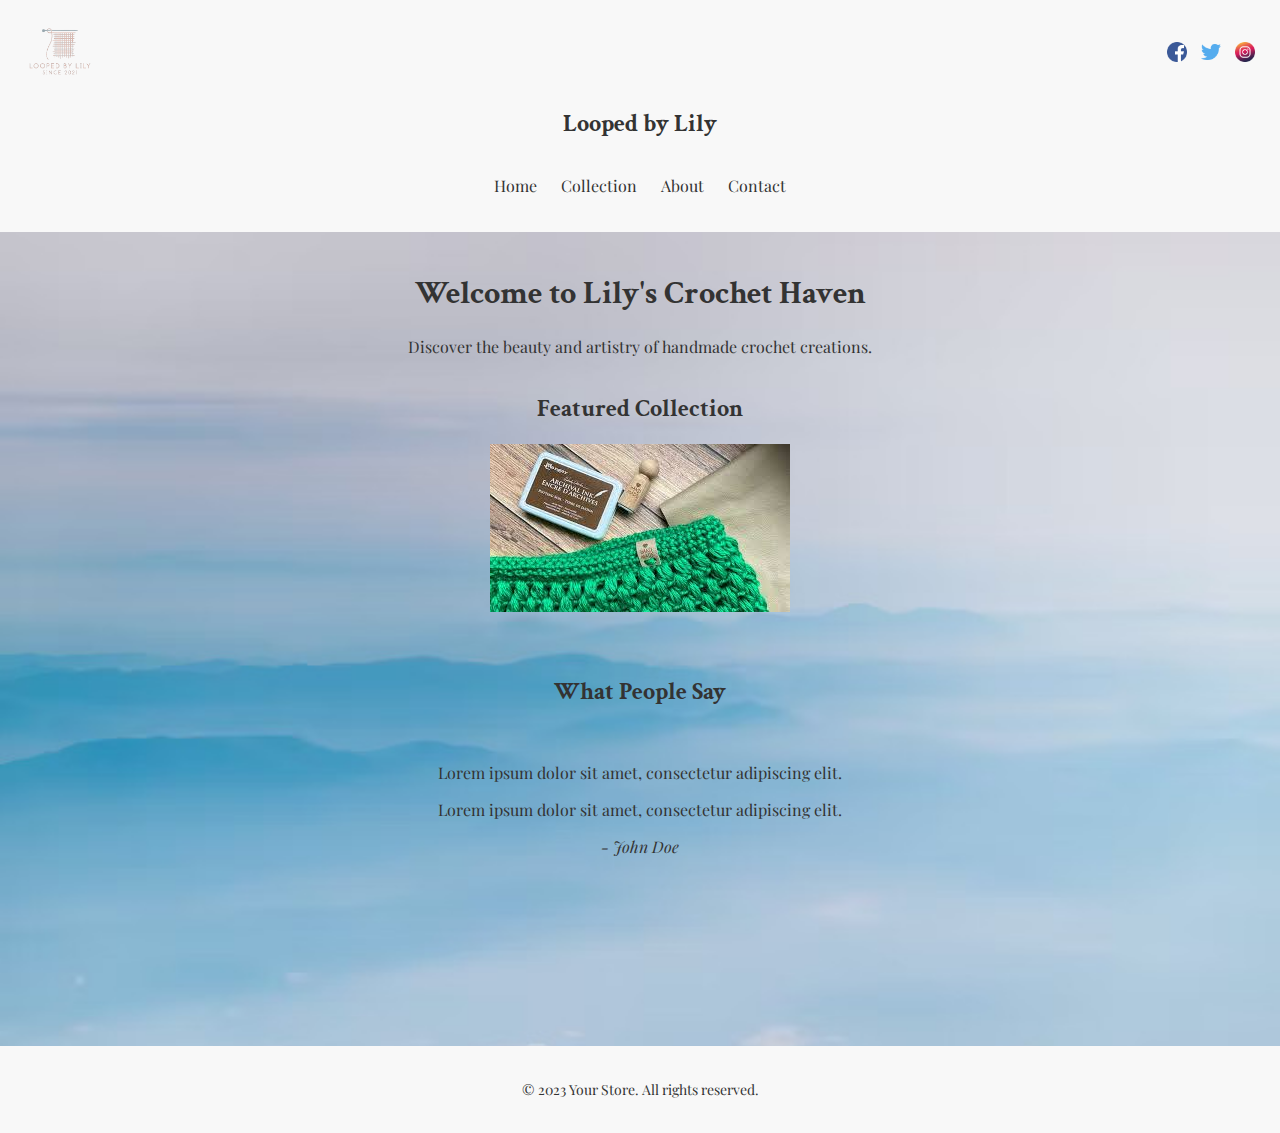
<file: index.html>
<!DOCTYPE html>
<html>
<head>
    <title>Simple E-commerce Site</title>
    <link rel="stylesheet" type="text/css" href="styles.css">
    <link href="https://fonts.googleapis.com/css2?family=Playfair+Display:wght@400;700&family=Crimson+Text:wght@400;700&family=Lora:ital,wght@0,400;0,700;1,400&family=Dancing+Script:wght@400;700&family=Pacifico&display=swap" rel="stylesheet">
</head>
<body>
    <div id="header-container"></div>
    <header>
        <div class="header-top">
            <div class="logo">
                <img src="images/logo.png" alt="Logo">
            </div>
            <div class="header-text">
            </div>
            <div class="social-links">
                <a href="#" target="_blank"><img src="images/facebook.png" alt="Facebook"></a>
                <a href="#" target="_blank"><img src="images/twitter.png" alt="Twitter"></a>
                <a href="#" target="_blank"><img src="images/instagram.png" alt="Instagram"></a>
            </div>
        </div>
        <div class="header-bottom">
            <div class="welcome">
                <h2>Looped by Lily</h2>
            </div>
            <nav>
                <ul>
                    <li><a href="index.html">Home</a></li>
                    <li><a href="collection.html">Collection</a></li>
                    <li><a href="about.html">About</a></li>
                    <li><a href="contact.html">Contact</a></li>
                </ul>
            </nav>
        </div>
    </header>
    <main class="center-content main-section">
        <section class="hero-section">
            <h1>Welcome to Lily's Crochet Haven</h1>
            <p>Discover the beauty and artistry of handmade crochet creations.</p>
        </section>
        <section class="featured-section">
            <h2>Featured Collection</h2>
            <div class="image-slider">
                <div class="image-slide">
                    <img class="featured-image" src="" alt="Featured Collection">
                </div>
            </div>
        </section>
        <section class="testimonial-section">
            <h2>What People Say</h2>
            <div class="testimonial-slider">
                <div class="testimonial-slide">
                    <div class="testimonial">
                        <div class="testimonial-content">
                            <p>Lorem ipsum dolor sit amet, consectetur adipiscing elit.</p>
                            <p>Lorem ipsum dolor sit amet, consectetur adipiscing elit.</p>
                        </div>
                        <div class="testimonial-author">
                            <p>- John Doe</p>
                        </div>
                    </div>
                </div>
                <div class="testimonial-slide">
                    <div class="testimonial">
                        <div class="testimonial-content">
                            <p>Ut enim ad minim veniam, quis nostrud exercitation ullamco laboris nisi ut aliquip ex ea commodo consequat.</p>
                            <p>Ut enim ad minim veniam, quis nostrud exercitation ullamco laboris nisi ut aliquip ex ea commodo consequat.</p>
                        </div>
                        <div class="testimonial-author">
                            <p>- Jane Smith</p>
                        </div>
                    </div>
                </div>
                <!-- Add more testimonial slides as desired -->
            </div>
        </section>
                <!-- Add more sections as desired, such as a gallery, blog, or upcoming events -->
                </main>
                <footer>
                <p>© 2023 Your Store. All rights reserved.</p>
                </footer>
                <script src="testimonials.js"></script>
                <script src="index-collections.js"></script>
        </body>
    </html>
</file>
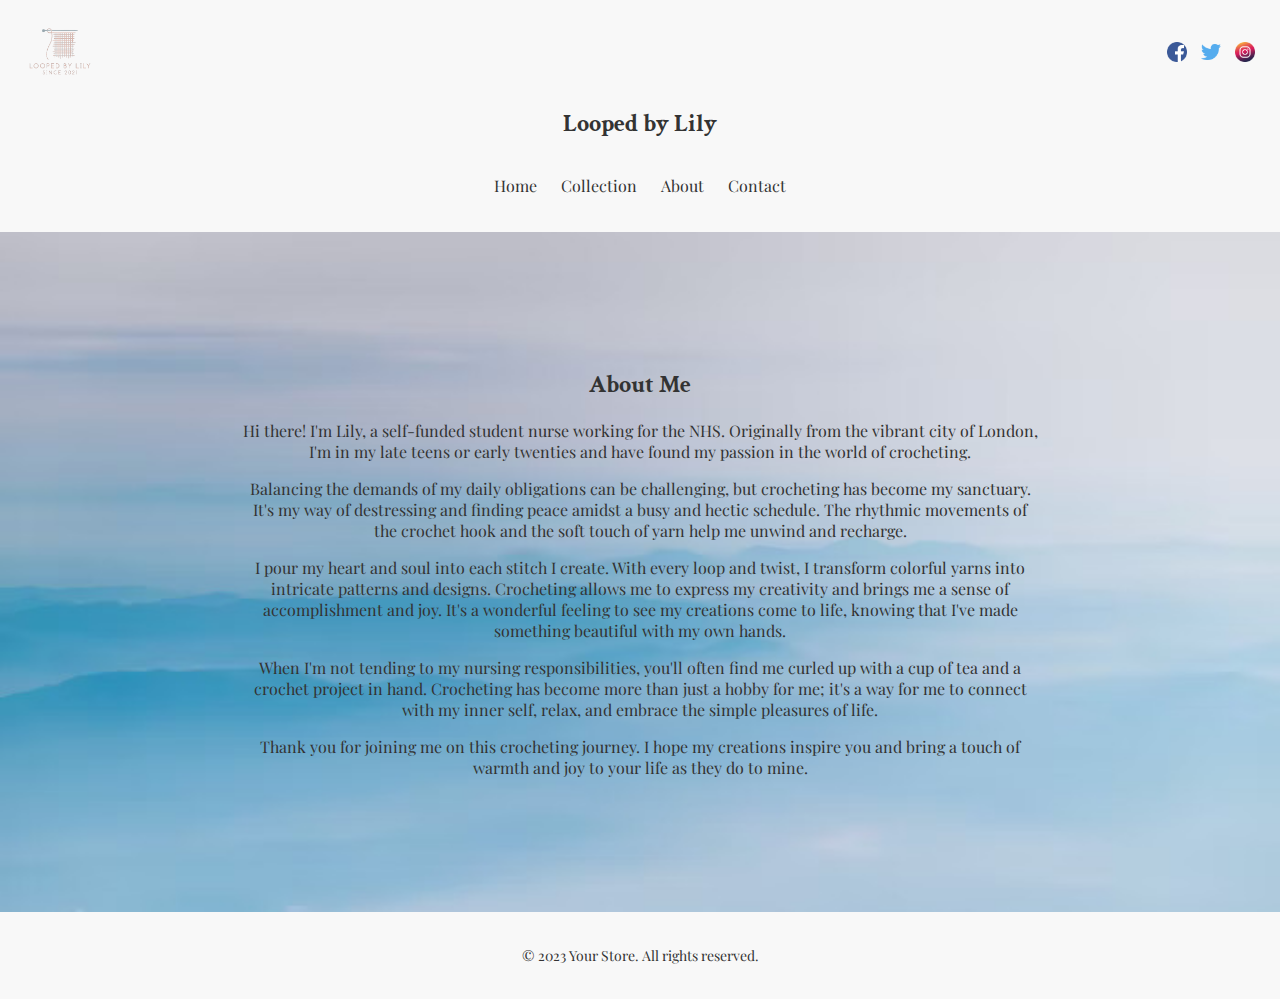
<file: about.html>
<!DOCTYPE html>
<html>
<head>
    <title>About</title>
    <link rel="stylesheet" type="text/css" href="styles.css">
    <link href="https://fonts.googleapis.com/css2?family=Playfair+Display:wght@400;700&family=Crimson+Text:wght@400;700&family=Lora:ital,wght@0,400;0,700;1,400&family=Dancing+Script:wght@400;700&family=Pacifico&display=swap" rel="stylesheet">
</head>
<body>
    <header>
        <div class="header-top">
            <div class="logo">
                <img src="images/logo.png" alt="Logo">
            </div>
            <div class="header-text"></div>
            <div class="social-links">
                <a href="#" target="_blank"><img src="images/facebook.png" alt="Facebook"></a>
                <a href="#" target="_blank"><img src="images/twitter.png" alt="Twitter"></a>
                <a href="#" target="_blank"><img src="images/instagram.png" alt="Instagram"></a>
            </div>
        </div>
        <div class="header-bottom">
            <div class="welcome">
                <h2>Looped by Lily</h2>
            </div>
            <nav>
                <ul>
                    <li><a href="index.html">Home</a></li>
                    <li><a href="collection.html">Collection</a></li>
                    <li><a href="about.html">About</a></li>
                    <li><a href="contact.html">Contact</a></li>
                </ul>
            </nav>
        </div>
    </header>
    <main class="center-content main-section">
        <section class="about-section">
            <h2>About Me</h2>
            <p>
                Hi there! I'm Lily, a self-funded student nurse working for the NHS. Originally from the vibrant city of London, I'm in my late teens or early twenties and have found my passion in the world of crocheting.
            </p>
            <p>
                Balancing the demands of my daily obligations can be challenging, but crocheting has become my sanctuary. It's my way of destressing and finding peace amidst a busy and hectic schedule. The rhythmic movements of the crochet hook and the soft touch of yarn help me unwind and recharge.
            </p>
            <p>
                I pour my heart and soul into each stitch I create. With every loop and twist, I transform colorful yarns into intricate patterns and designs. Crocheting allows me to express my creativity and brings me a sense of accomplishment and joy. It's a wonderful feeling to see my creations come to life, knowing that I've made something beautiful with my own hands.
            </p>
            <p>
                When I'm not tending to my nursing responsibilities, you'll often find me curled up with a cup of tea and a crochet project in hand. Crocheting has become more than just a hobby for me; it's a way for me to connect with my inner self, relax, and embrace the simple pleasures of life.
            </p>
            <p>
                Thank you for joining me on this crocheting journey. I hope my creations inspire you and bring a touch of warmth and joy to your life as they do to mine.
            </p>
        </section>
    </main>
    <footer>
        <p>&copy; 2023 Your Store. All rights reserved.</p>
    </footer>
</body>
</html>
</file>
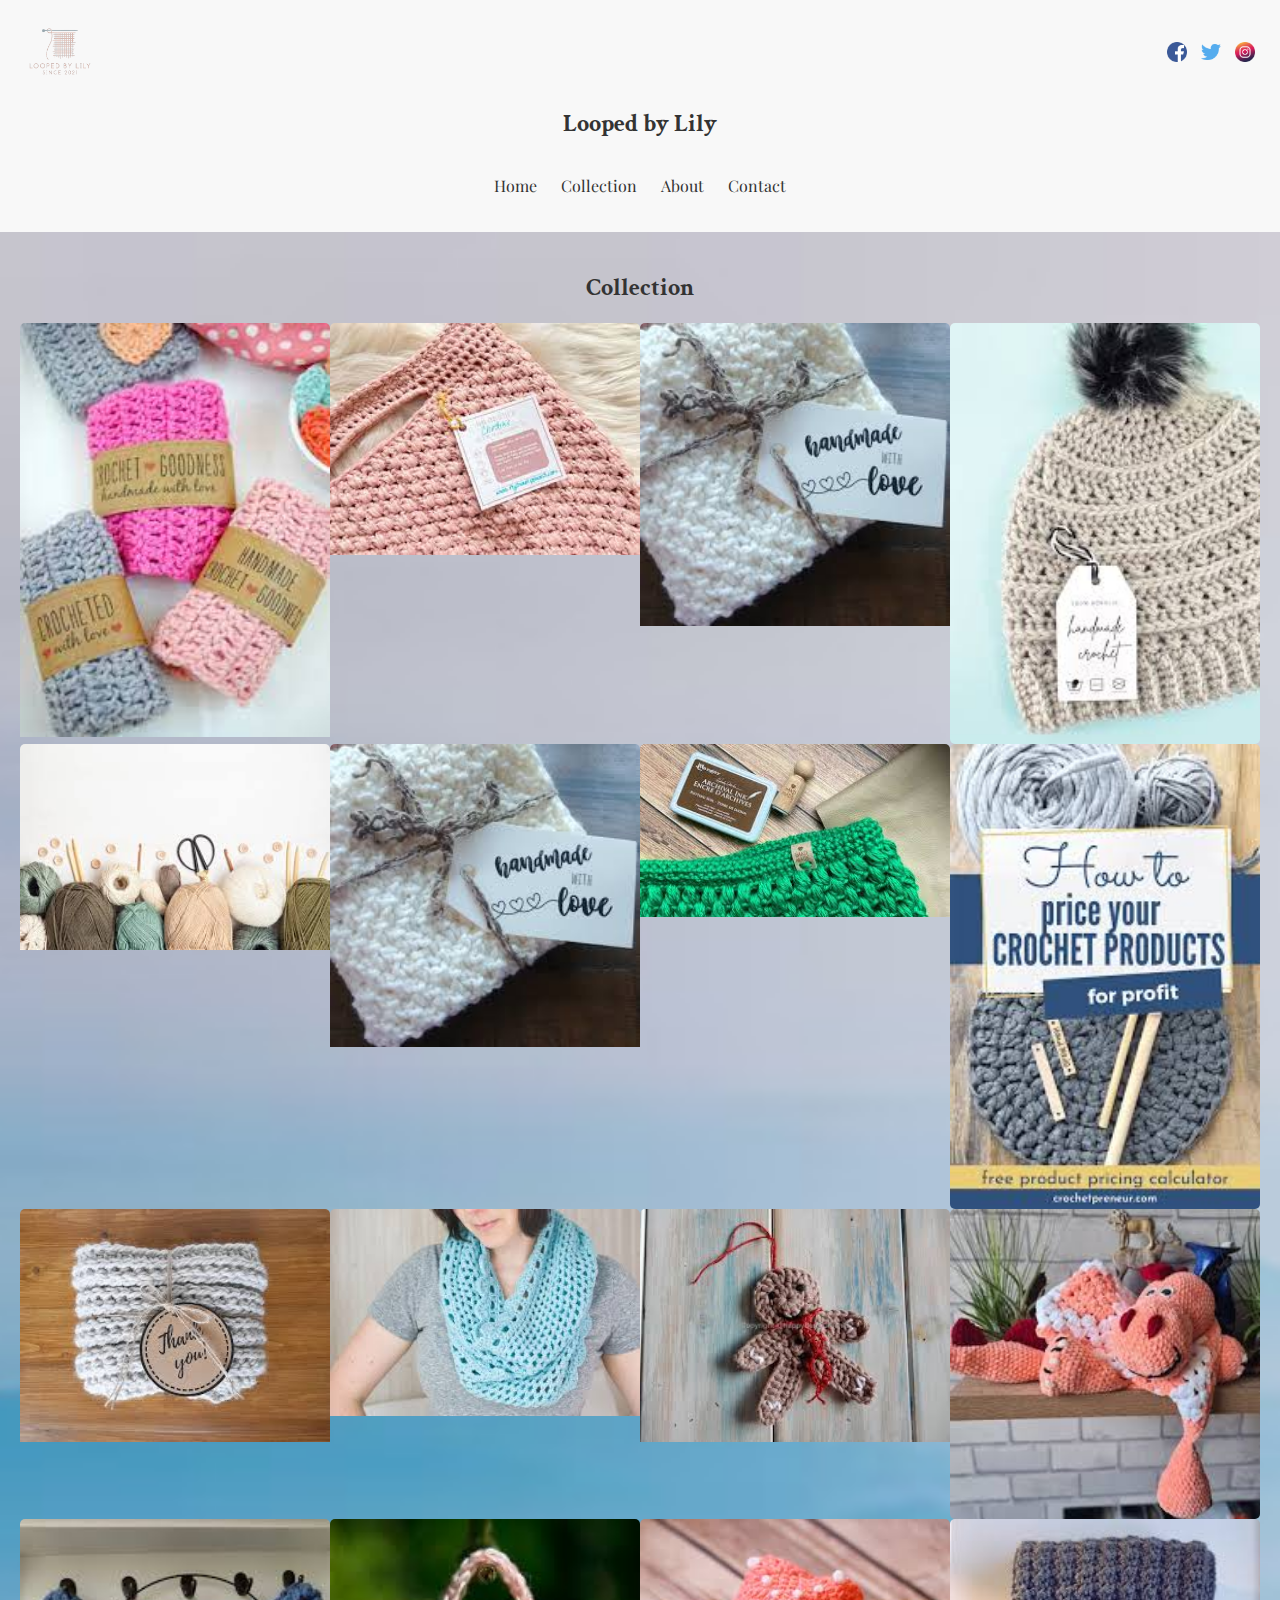
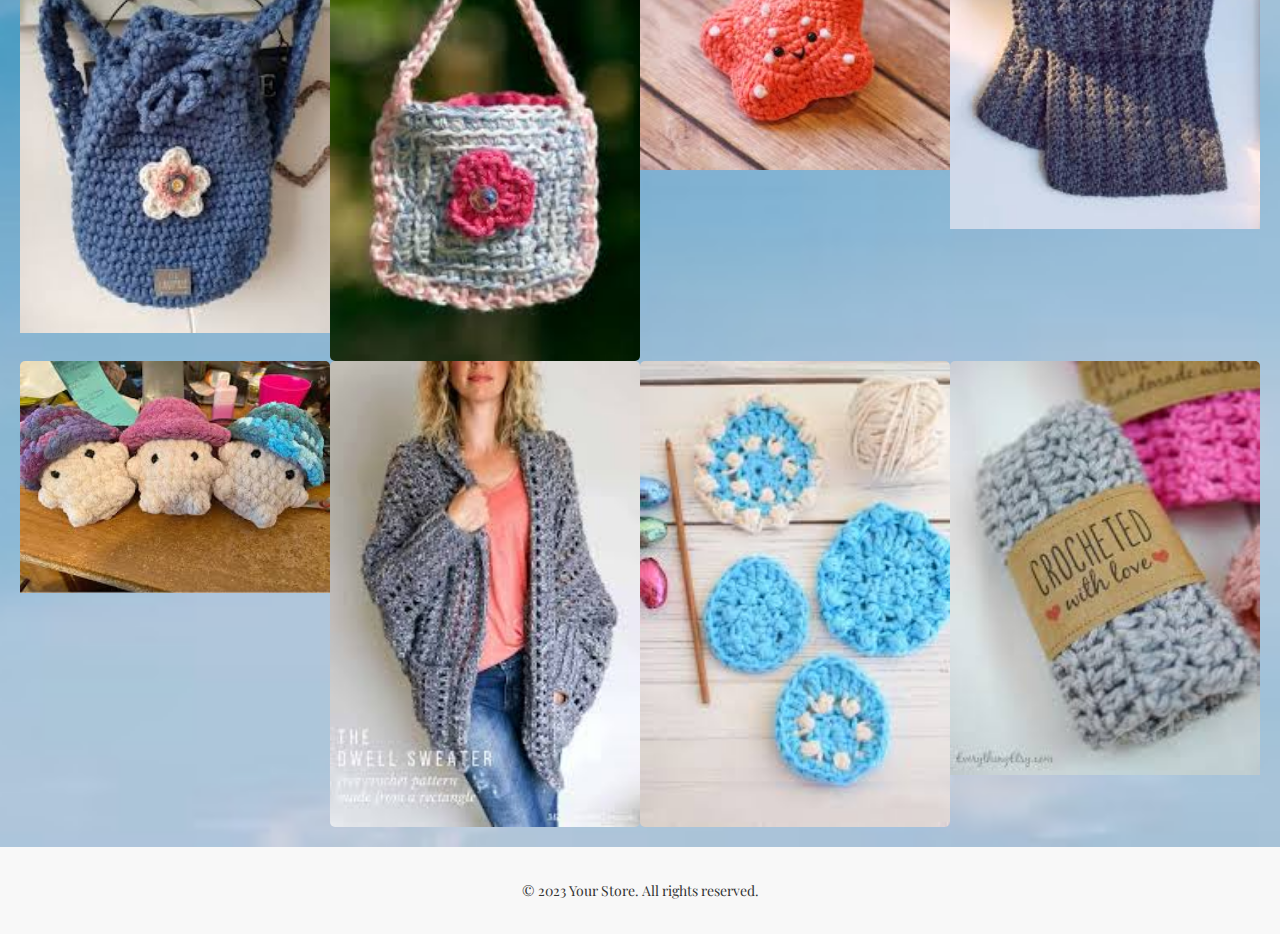
<file: collection.html>
<!DOCTYPE html>
<html>
<head>
    <title>Collection</title>
    <link rel="stylesheet" type="text/css" href="styles.css">
    <link href="https://fonts.googleapis.com/css2?family=Playfair+Display:wght@400;700&family=Crimson+Text:wght@400;700&family=Lora:ital,wght@0,400;0,700;1,400&family=Dancing+Script:wght@400;700&family=Pacifico&display=swap" rel="stylesheet">
</head>
<body>
    <header>
        <div class="header-top">
            <div class="logo">
                <img src="images/logo.png" alt="Logo">
            </div>
            <div class="header-text">
            </div>
            <div class="social-links">
                <a href="#" target="_blank"><img src="images/facebook.png" alt="Facebook"></a>
                <a href="#" target="_blank"><img src="images/twitter.png" alt="Twitter"></a>
                <a href="#" target="_blank"><img src="images/instagram.png" alt="Instagram"></a>
            </div>
        </div>
        <div class="header-bottom">
            <div class="welcome">
                <h2>Looped by Lily</h2>
            </div>
            <nav>
                <ul>
                    <li><a href="index.html">Home</a></li>
                    <li><a href="collection.html">Collection</a></li>
                    <li><a href="about.html">About</a></li>
                    <li><a href="contact.html">Contact</a></li>
                </ul>
            </nav>
        </div>
    </header>
    <main class="center-content main-section">
        <h2>Collection</h2>
        <div id="image-container"></div>
    </main>
    <footer>
        <p>&copy; 2023 Your Store. All rights reserved.</p>
    </footer>
    <script src="collections-script.js"></script>
</body>
</html>
</file>
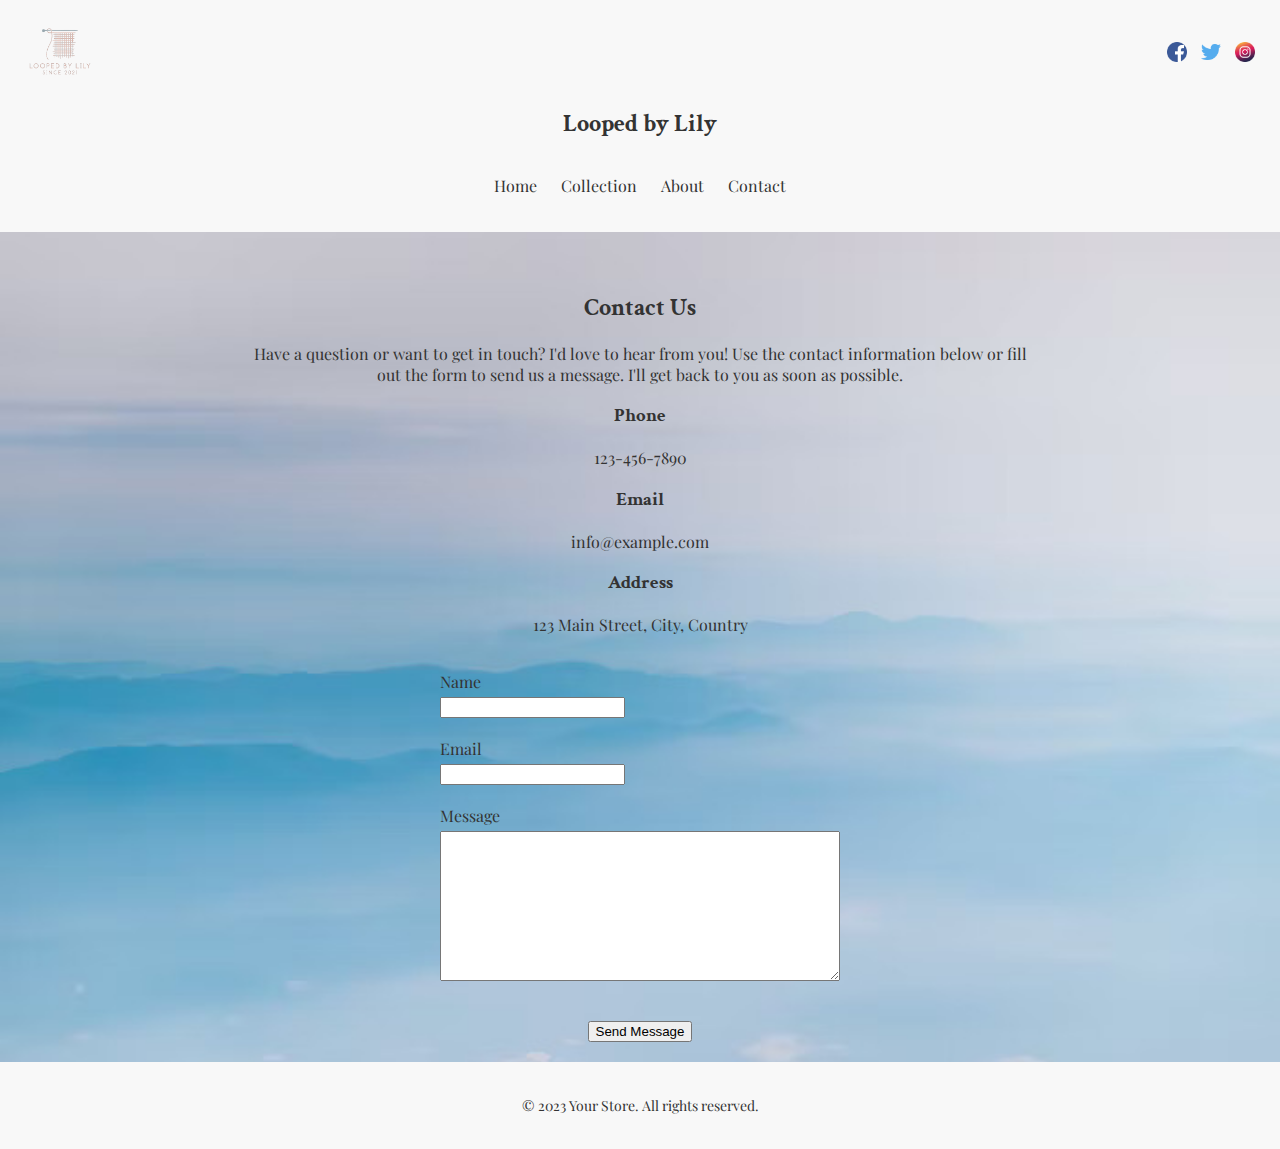
<file: contact.html>
<!DOCTYPE html>
<html>
<head>
    <title>Contact</title>
    <link rel="stylesheet" type="text/css" href="styles.css">
    <link href="https://fonts.googleapis.com/css2?family=Playfair+Display:wght@400;700&family=Crimson+Text:wght@400;700&family=Lora:ital,wght@0,400;0,700;1,400&family=Dancing+Script:wght@400;700&family=Pacifico&display=swap" rel="stylesheet">
</head>
<body>
    <header>
        <div class="header-top">
            <div class="logo">
                <img src="images/logo.png" alt="Logo">
            </div>
            <div class="header-text">
            </div>
            <div class="social-links">
                <a href="#" target="_blank"><img src="images/facebook.png" alt="Facebook"></a>
                <a href="#" target="_blank"><img src="images/twitter.png" alt="Twitter"></a>
                <a href="#" target="_blank"><img src="images/instagram.png" alt="Instagram"></a>
            </div>
        </div>
        <div class="header-bottom">
            <div class="welcome">
                <h2>Looped by Lily</h2>
            </div>
            <nav>
                <ul>
                    <li><a href="index.html">Home</a></li>
                    <li><a href="collection.html">Collection</a></li>
                    <li><a href="about.html">About</a></li>
                    <li><a href="contact.html">Contact</a></li>
                </ul>
            </nav>
        </div>
    </header>
    <main class="center-content main-section">
        <div class="content-container">
        <h2>Contact Us</h2>
        <p>Have a question or want to get in touch? I'd love to hear from you! Use the contact information below or fill out the form to send us a message. I'll get back to you as soon as possible.</p>
        <div class="contact-info">
            <div class="info-item">
                <h3>Phone</h3>
                <p>123-456-7890</p>
            </div>
            <div class="info-item">
                <h3>Email</h3>
                <p>info@example.com</p>
            </div>
            <div class="info-item">
                <h3>Address</h3>
                <p>123 Main Street, City, Country</p>
            </div>
            </div>
        </div>
        <form class="contact-form">
            <div class="form-group">
                <label for="name">Name</label>
                <input type="text" id="name" name="name" autocomplete="name" required>
            </div>
            <div class="form-group">
                <label for="email">Email</label>
                <input type="email" id="email" name="email" autocomplete="email" required>
            </div>
            <div class="form-group">
                <label for="message">Message</label>
                <textarea id="message" name="message" required></textarea>
            </div>
            <button type="submit">Send Message</button>
        </form>
    </main>
    <footer>
        <p>&copy; 2023 Your Store. All rights reserved.</p>
    </footer>
</body>
</html>
</file>
<file: styles.css>
/* Global Styles */
body {
    margin: 0;
    padding: 0;
    font-family: 'Playfair Display', serif;
    color: #333333;
}

h1, h2, h3, h4, h5, h6 {
    font-family: 'Crimson Text', serif;
}

a {
    color: #333333;
    text-decoration: none;
}

/* Header Styles */
header {
    background-color: #f8f8f8;
    padding: 20px;
    text-align: center;
}

.header-top {
    display: flex;
    align-items: center;
    justify-content: space-between;
}

.logo img {
    width: 80px;
}

.social-links img {
    width: 20px;
    margin: 0 5px;
}

.header-bottom {
    margin-top: 20px;
}

.welcome {
    text-align: center;
    margin-bottom: 10px;
}

nav {
    text-align: center;
}

nav ul {
    display: inline-block;
    list-style-type: none;
    padding: 0;
}

nav ul li {
    display: inline;
    margin: 0 10px;
}

/* Main Styles */
main {
    min-height: calc(100vh - 260px); /* Adjust the value as needed */
    padding: 20px;
    display: flex;
    flex-direction: column;
    justify-content: center;
}

/* Footer Styles */
footer {
    background-color: #f8f8f8;
    padding: 20px;
    text-align: center;
    font-size: 14px;
}

.center-content {
    text-align: center;
    margin: 0 auto;
}

.contact-form {
    display: flex;
    flex-direction: column;
    align-items: center;
    width: 100%;
}

.contact-form .form-group {
    width: 100%;
    max-width: 400px;
    margin-bottom: 20px;
    display: flex;
    flex-direction: column;
    align-items: flex-start; /* Align items to the start */
}

.contact-form .form-group label {
    margin-bottom: 5px;
}

.contact-form textarea {
    width: 100%;
    max-width: 100%;
    resize: vertical;
    box-sizing: border-box;
    height: 150px; /* Increase the height as needed */
}

.contact-form button {
    margin-top: 20px;
}

.main-section {
    background-image: url('images/background-image.jpg');
    background-size: cover;
    background-position: center;
    background-repeat: no-repeat;
}

.background-image {
    opacity: 0.5; /* Adjust the value between 0 and 1 */
}

.testimonial-section {
    margin-top: 40px;
}

.testimonial-slider {
    position: relative;
    height: 300px; /* Adjust height as needed */
    overflow: hidden;
}

.testimonial-slide {
    position: absolute;
    top: 0;
    left: 0;
    width: 100%;
    height: 100%;
    opacity: 0;
    transition: opacity 0.5s ease-in-out;
}

.testimonial-slide.active {
    opacity: 1;
}

.testimonial {
    background-color: transparent;
    padding: 20px;
    margin-bottom: 20px;
}

.testimonial-content {
    text-align: center;
}

.testimonial-content p {
    margin-bottom: 10px;
}

.testimonial-author {
font-style: italic;
}

.image-slide {
/* Existing styles for .image-slide */
transition: opacity 0.8s ease-in-out;
position: relative;
}

.image-placeholder {
/* Existing styles for .image-placeholder */
width: 100%;
height: 100%;
background-size: cover;
background-position: center;
background-repeat: no-repeat;
}

.fade-in {
opacity: 1;
}

.about-section {
text-align: center;
max-width: 800px;
margin: 0 auto;
}

.content-container {
max-width: 800px;
margin: 0 auto;
padding: 20px;
}

#image-container {
display: grid;
grid-template-columns: repeat(4, 1fr); /* Adjust the number of columns as needed /
grid-gap: 20px; / Adjust the gap between images */
}

.image-wrapper {
position: relative;
overflow: hidden;
border-radius: 5px;
}

.image-wrapper img {
width: 100%;
height: auto;
display: block;
}
</file>
